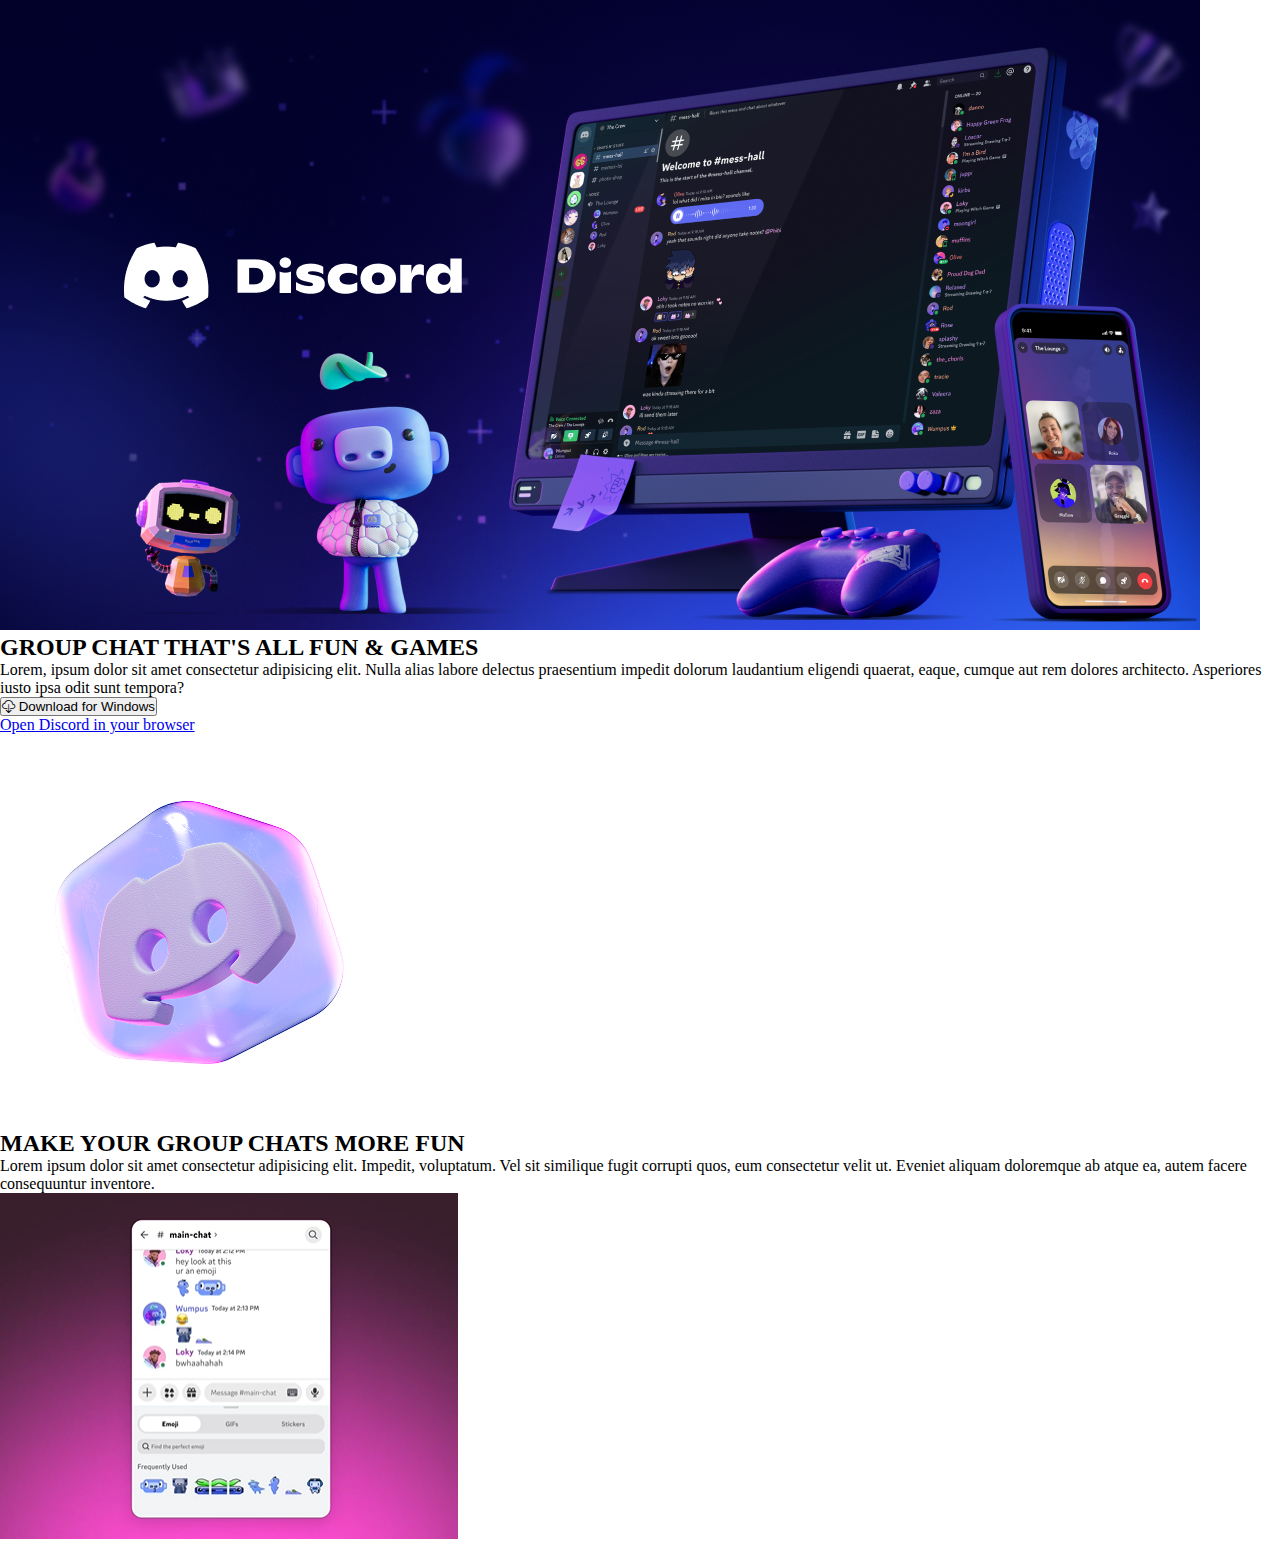
<file: index.html>
<!DOCTYPE html>
<html lang="en">
<head>
    <meta charset="UTF-8">
    <meta name="viewport" content="width=device-width, initial-scale=1.0">
    <title>Discord Mobile</title>
    <link rel="stylesheet" href="https://cdn.jsdelivr.net/npm/bootstrap-icons@1.13.1/font/bootstrap-icons.min.css">
    <link rel="preconnect" href="https://fonts.googleapis.com">
    <link rel="preconnect" href="https://fonts.gstatic.com" crossorigin>
    <link href="https://fonts.googleapis.com/css2?family=DM+Sans:ital,opsz,wght@0,9..40,100..1000;1,9..40,100..1000&family=Sigmar&display=swap" rel="stylesheet">

    <link rel="stylesheet" href="./css/style.css">
</head>
<body>
    <header id="app_header">
        <img src="./assets-2/img/banner.png" alt="">
    </header>
    <!-- /#app_header -->
    <main id="app_main">
        <section class="jumbotron">
            <h2 class="main_title">GROUP CHAT THAT'S ALL FUN & GAMES</h2>
            <p class="main_p">
                Lorem, ipsum dolor sit amet consectetur adipisicing elit. Nulla alias labore delectus praesentium impedit dolorum laudantium eligendi quaerat, eaque, cumque aut rem dolores architecto. Asperiores iusto ipsa odit sunt tempora?
            </p>
        </section>
        <section class="button">
                <button> <i class="bi bi-cloud-download"></i> Download for Windows</button>
            <div>
                <a href="#">Open Discord in your browser</a>
            </div>
        </section>
        <section class="card_list">
            <div class="first_img">
            <img src="./assets-2/img/discord_cube.png" alt="">
            </div>
            <div class="card">
                <h2 class="title_card">MAKE YOUR GROUP CHATS MORE FUN</h2>
                <p class="p_card">
                    Lorem ipsum dolor sit amet consectetur adipisicing elit. Impedit, voluptatum. Vel sit similique fugit corrupti quos, eum consectetur velit ut. Eveniet aliquam doloremque ab atque ea, autem facere consequuntur inventore.
                </p>
                <div class="img_card">
                    <img src="./assets-2/img/discord_demo.png" alt="">
                </div>
            </div>
        </section>
    </main>
    <!-- /#app_main -->
</body>
</html>
</file>
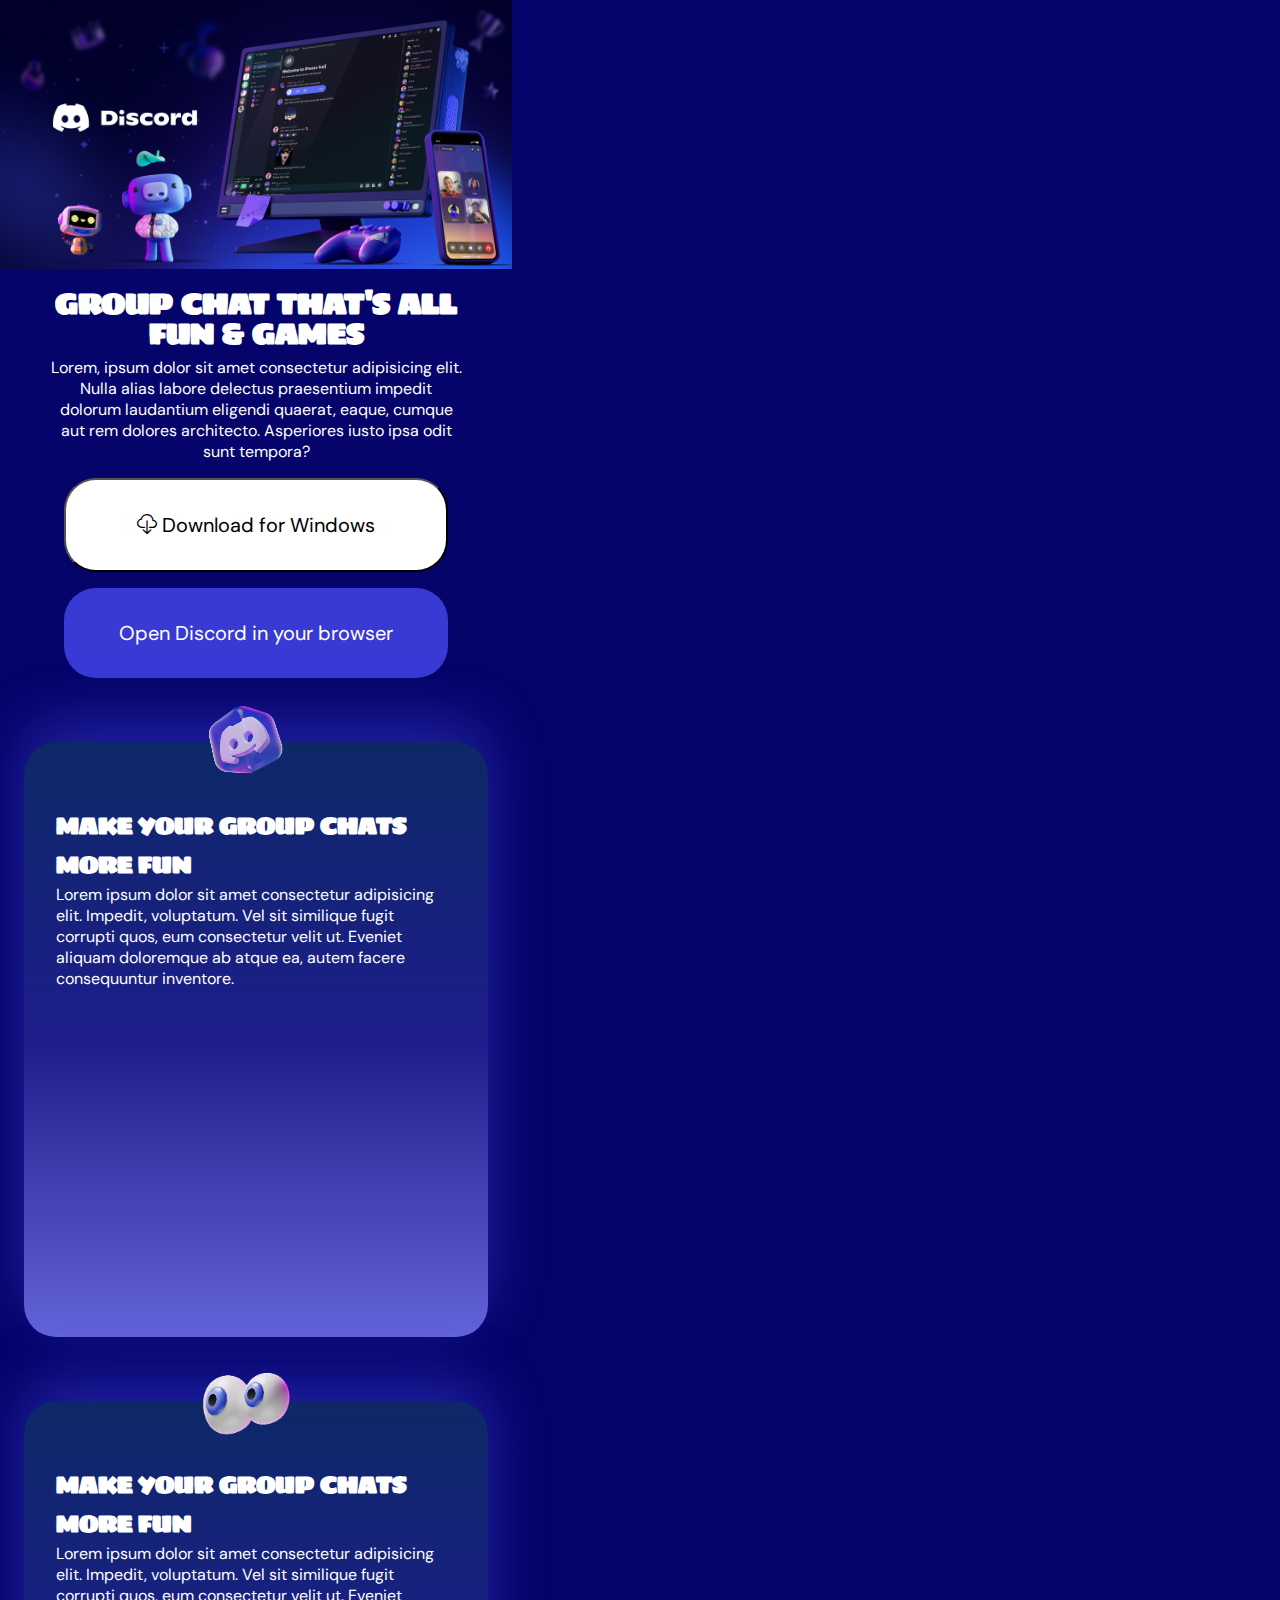
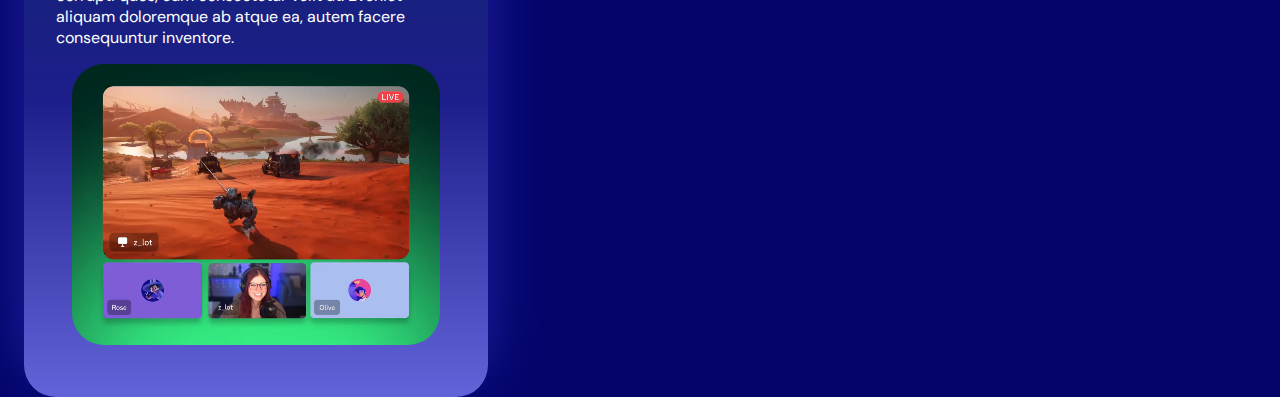
<file: bonus html/index.html>
<!DOCTYPE html>
<html lang="en">
<head>
    <meta charset="UTF-8">
    <meta name="viewport" content="width=device-width, initial-scale=1.0">
    <title>Discord Mobile</title>
    <link rel="stylesheet" href="https://cdn.jsdelivr.net/npm/bootstrap-icons@1.13.1/font/bootstrap-icons.min.css">
    <link rel="preconnect" href="https://fonts.googleapis.com">
    <link rel="preconnect" href="https://fonts.gstatic.com" crossorigin>
    <link href="https://fonts.googleapis.com/css2?family=DM+Sans:ital,opsz,wght@0,9..40,100..1000;1,9..40,100..1000&family=Sigmar&display=swap" rel="stylesheet">

    <link rel="stylesheet" href="./css/style.css">
</head>
<body>
    <header id="app_header">
        <img src="../assets-2/img/banner.png" alt="">
    </header>
    <!-- /#app_header -->
    <main id="app_main">
        <section class="jumbotron">
            <h2 class="main_title">GROUP CHAT THAT'S ALL FUN & GAMES</h2>
            <p class="main_p">
                Lorem, ipsum dolor sit amet consectetur adipisicing elit. Nulla alias labore delectus praesentium impedit dolorum laudantium eligendi quaerat, eaque, cumque aut rem dolores architecto. Asperiores iusto ipsa odit sunt tempora?
            </p>
        </section>
        <section class="button">
                <button> <i class="bi bi-cloud-download"></i> Download for Windows</button>
            <div>
                <a href="#">Open Discord in your browser</a>
            </div>
        </section>
        <section class="card_list">
            <div class="first_img">
            <img src="../assets-2/img/discord_cube.png" alt="">
            </div>
            <div class="card">
                <h2 class="title_card">MAKE YOUR GROUP CHATS MORE FUN</h2>
                <p class="p_card">
                    Lorem ipsum dolor sit amet consectetur adipisicing elit. Impedit, voluptatum. Vel sit similique fugit corrupti quos, eum consectetur velit ut. Eveniet aliquam doloremque ab atque ea, autem facere consequuntur inventore.
                </p>
                <div class="video_card">
                    <video src="../assets-2/video/video_demo.mp4" autoplay muted loop alt="">
                </div>
            </div>
        </section>
         <section class="card_list">
            <div class="second_img">
            <img src="../assets-2/img/eyes.png" alt="">
            </div>
            <div class="card">
                <h2 class="title_card">MAKE YOUR GROUP CHATS MORE FUN</h2>
                <p class="p_card">
                    Lorem ipsum dolor sit amet consectetur adipisicing elit. Impedit, voluptatum. Vel sit similique fugit corrupti quos, eum consectetur velit ut. Eveniet aliquam doloremque ab atque ea, autem facere consequuntur inventore.
                </p>
                <div class="second_video_card">
                    <video src="../assets-2/video/streamer.mp4" autoplay muted loop alt="">
                </div>
            </div>
        </section>
    </main>
    <!-- /#app_main -->
</body>
</html>
</file>
<file: css/style.css>
*{
    margin: 0;
    padding: 0;
    box-sizing: border-box;
}
</file>
<file: bonus html/css/style.css>
*{
    margin: 0;
    padding: 0;
    box-sizing: border-box;
}

img,video{
    width: 512px;

}

body{
    max-width: 512px;
    background-color: rgb(4, 4, 106);
    position: relative;
}

.main_title{
    color: white;
    font-size: 30px;
    margin-top: 1rem;
    font-family: "Sigmar", sans-serif;
    text-align: center;
    line-height: 30px;
    padding-left: 2rem;
    padding-right: 2rem;
    text-transform: uppercase;
    margin-bottom: -0.5rem;
}

.main_p{
    color: white;
    font-family: "DM Sans", sans-serif;
    text-align: center;
    padding: 1rem 3rem;
    padding-top: none;
}

button{
    background-color: white;
    padding: 2rem;
    border-radius: 2rem;
    font-size: 20px;
    text-align: center;
    display: block;
    margin-left: 4rem;
    margin-left: 4rem;
    width: 24rem;
    font-family: "DM Sans", sans-serif;
}

a{
    background-color: rgba(68, 68, 232, 0.839);
    color: white;
    padding: 2rem;
    text-align: center;
    margin: 1rem;
    border-radius: 2rem;
    margin-left: 4rem;
    margin-right: 4rem;
    font-size: 20px;
    text-decoration: none;
    display: block;
    font-family: "DM Sans", sans-serif;
}

.first_img img{
    position: absolute;
    width: 100px;
    left: 38%;
    top: 34.5%;
    transition: -50% -50%;
}

.card{
    background-color: rgba(68, 68, 232, 0.839);
    border-radius: 2rem;
    padding: 2rem;
    text-align: left;
    margin-top: 4rem;
    margin-left: 1.5rem;
    margin-right: 1.5rem;
    background: linear-gradient(
    to top,
    rgba(118, 118, 239, 0.839),
    rgba(76, 76, 200, 0.35),
    #0d2867
    );
    box-shadow: 0 -20px 60px rgba(68, 68, 232, 0.45);
}

.title_card{
    font-family: "Sigmar", sans-serif;
    color: white;
    padding-right: 3rem;
    padding-top: 2rem;
}

.p_card{
    font-family: "DM Sans", sans-serif;
    color: white;
}

.video_card video{
    width: 400px;
    padding: 1rem;
    border-radius: 3rem;
}
.second_img img{
    position: absolute;
    width: 100px;
    left: 38%;
    top: 67.5%;
    transition: -50% -50%;
}

.second_video_card video{
    width: 400px;
    padding: 1rem;
    border-radius: 3rem;
}
</file>
